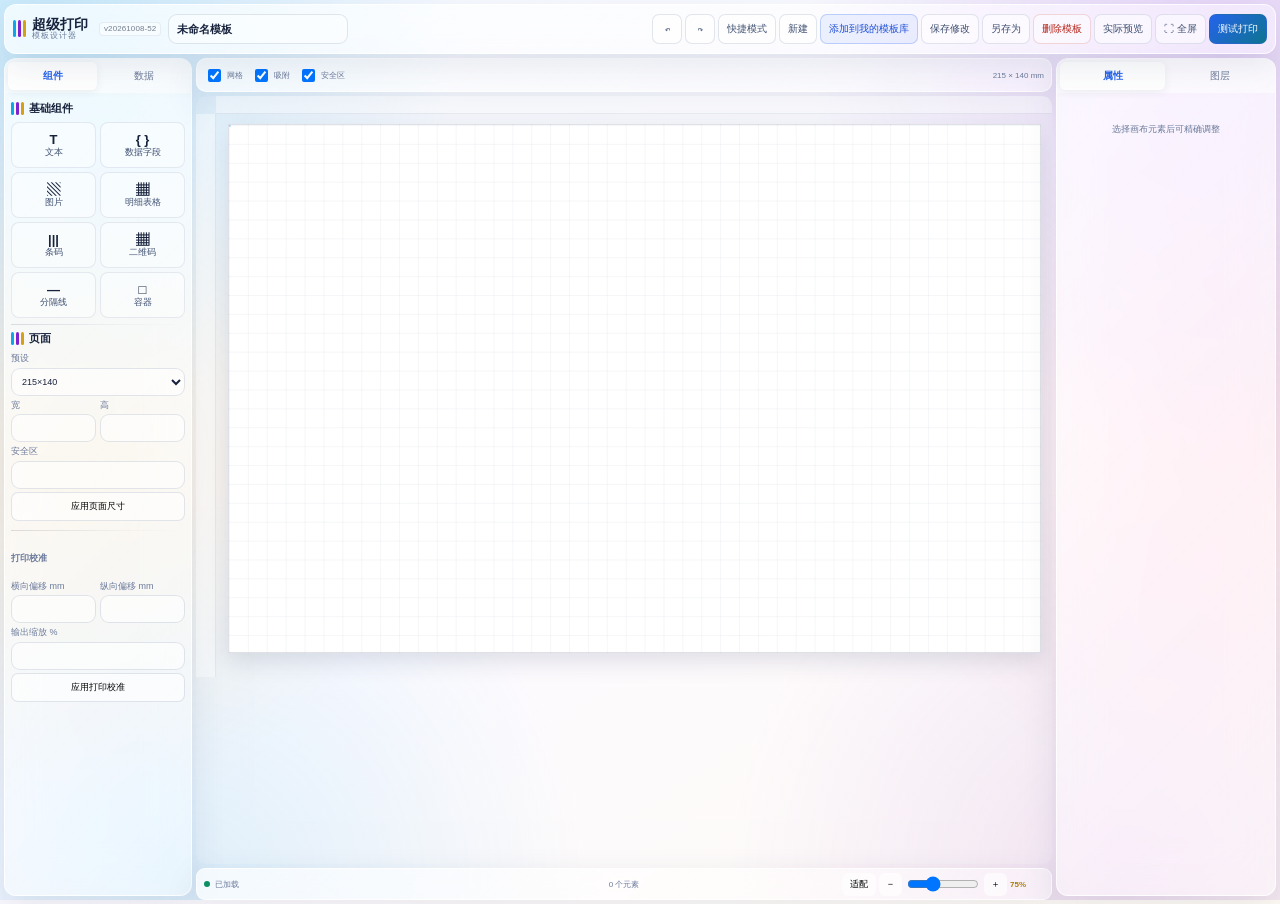
<file: designer.html>
<!doctype html>
<html lang="zh-CN">
<head>
  <meta charset="utf-8">
  <meta name="viewport" content="width=device-width,initial-scale=1">
  <title>超级打印 · 模板设计器</title>
  <link rel="stylesheet" href="./css/theme.css?v=20261008-52">
  <link rel="stylesheet" href="./css/designer.css?v=20261008-52">
  <link rel="stylesheet" href="./css/print.css?v=20261008-52" media="print">
</head>
<body class="aurora-app designer-body">
  <div class="aurora-layer" aria-hidden="true"></div>
  <header class="designer-top glass">
    <div class="designer-brand" title="build 20261008-52"><span class="brand-mark"><i></i><i></i><i></i></span><div><b>超级打印</b><small>模板设计器 <span id="buildVersionBadge" class="build-version-badge build-version-inline">v20261008-52</span></small></div></div>
    <input id="templateName" class="template-name" value="未命名模板">
    <div class="top-tools">
      <button id="leftToggle" class="panel-toggle" title="收起/展开组件栏">☰</button><button id="rightToggle" class="panel-toggle" title="收起/展开属性栏">◫</button>
      <button id="undoBtn" title="撤销">↶</button><button id="redoBtn" title="重做">↷</button>
      <button id="quickBtn">快捷模式</button><button id="newBtn">新建</button><button id="addToMineBtn" class="template-action primary-soft">添加到我的模板库</button><button id="saveTemplateBtn" class="template-action">保存修改</button><button id="saveAsTemplateBtn" class="template-action">另存为</button><button id="deleteTemplateBtn" class="template-action danger">删除模板</button><button id="previewBtn">实际预览</button>
      <button id="fullBtn">⛶ 全屏</button><button id="printBtn" class="primary">测试打印</button>
    </div>
  </header>

  <main id="designerGrid" class="designer-grid">
    <aside class="designer-left glass">
      <div class="tabs"><button class="tab active" data-tab="components">组件</button><button class="tab" data-tab="fields">数据</button></div>
      <section id="componentsTab" class="tab-body">
        <h3><span class="mini-bars"><i></i><i></i><i></i></span>基础组件</h3>
        <div class="component-palette">
          <button draggable="true" data-type="text"><b>T</b><span>文本</span></button>
          <button draggable="true" data-type="field"><b>{ }</b><span>数据字段</span></button>
          <button draggable="true" data-type="image"><b>▧</b><span>图片</span></button>
          <button draggable="true" data-type="table"><b>▦</b><span>明细表格</span></button>
          <button draggable="true" data-type="barcode"><b>|||</b><span>条码</span></button>
          <button draggable="true" data-type="qrcode"><b>▦</b><span>二维码</span></button>
          <button draggable="true" data-type="line"><b>—</b><span>分隔线</span></button>
          <button draggable="true" data-type="container"><b>□</b><span>容器</span></button>
        </div>
        <div class="section-sep"></div>
        <h3><span class="mini-bars"><i></i><i></i><i></i></span>页面</h3>
        <div class="page-form">
          <label>预设<select id="pagePreset"><option value="215x140">215×140</option><option value="210x297">A4</option><option value="148x210">A5</option><option value="100x150">100×150</option><option value="70x50">70×50</option><option value="custom">自定义</option></select></label>
          <div class="two"><label>宽<input id="pageW" type="number" step=".1"></label><label>高<input id="pageH" type="number" step=".1"></label></div>
          <label>安全区<input id="safeArea" type="number" step=".5" min="0"></label>
          <button id="applyPage" class="wide-btn">应用页面尺寸</button>
          <div class="section-sep"></div>
          <h4 class="sub-title">打印校准</h4>
          <div class="two"><label>横向偏移 mm<input id="printOffsetX" type="number" step=".1"></label><label>纵向偏移 mm<input id="printOffsetY" type="number" step=".1"></label></div>
          <label>输出缩放 %<input id="printScale" type="number" min="90" max="110" step=".1"></label>
          <button id="applyPrintCalibration" class="wide-btn">应用打印校准</button>
        </div>
      </section>
      <section id="fieldsTab" class="tab-body hidden">
        <h3><span class="mini-bars"><i></i><i></i><i></i></span>飞书字段</h3>
        <div class="data-sync-box"><span id="dataSyncState">等待飞书数据</span><div><button id="syncDataBtn" class="wide-btn">重新同步</button><button id="autoBindBtn" class="wide-btn">自动绑定</button></div></div><input id="fieldSearch" class="field-search" placeholder="搜索字段"><div id="fieldList" class="field-list"></div>
      </section>
    </aside>

    <section class="designer-center">
      <div class="canvas-toolbar glass">
        <div class="canvas-tools-left"><label><input id="gridToggle" type="checkbox" checked> 网格</label><label><input id="snapToggle" type="checkbox" checked> 吸附</label><label><input id="safeToggle" type="checkbox" checked> 安全区</label>
          <div id="multiTools" class="multi-tools hidden">
            <button data-multi="left" title="左对齐">左</button><button data-multi="hcenter" title="水平居中">中</button><button data-multi="right" title="右对齐">右</button>
            <button data-multi="top" title="顶部对齐">上</button><button data-multi="vcenter" title="垂直居中">中</button><button data-multi="bottom" title="底部对齐">下</button>
            <button data-multi="distributeH" title="水平等间距">横距</button><button data-multi="distributeV" title="垂直等间距">纵距</button>
          </div>
        </div>
        <div id="pageInfo">215 × 140 mm</div>
      </div>
      <div id="canvasScroller" class="canvas-scroller">
        <div id="zoomLayer" class="zoom-layer">
          <div id="topRuler" class="top-ruler"></div>
          <div class="canvas-row"><div id="leftRuler" class="left-ruler"></div><div class="page-pad">
            <div id="printPage" class="print-page grid-on">
              <div id="safeGuide" class="safe-guide"></div>
              <div id="guideX" class="guide guide-x hidden"></div>
              <div id="guideY" class="guide guide-y hidden"></div>
            </div>
          </div></div>
        </div>
      </div>
      <footer class="designer-status glass">
        <span id="saveState"><i></i>已加载</span><span id="selectionState">0 个元素</span>
        <div class="zoom-box"><button id="fitBtn" title="适配窗口">适配</button><button id="zoomOut">−</button><input id="zoomRange" type="range" min="25" max="180" step="5" value="75"><button id="zoomIn">＋</button><b id="zoomText">75%</b></div>
      </footer>
    </section>

    <aside class="designer-right glass">
      <div class="right-tabs"><button class="rtab active" data-rtab="props">属性</button><button class="rtab" data-rtab="layers">图层</button></div>
      <section id="propsTab" class="right-body">
        <div id="noSelection" class="no-selection">选择画布元素后可精确调整</div>
        <div id="multiSelectionProps" class="multi-selection-props hidden">
          <div class="section-title"><span class="mini-bars"><i></i><i></i><i></i></span>批量调整 <span id="multiSelectionCount" class="type-badge"></span></div>
          <div class="multi-selection-note" id="multiSelectionNote">仅对支持该属性的元素生效</div>
          <div class="prop-mini-title">文字</div>
          <div class="two">
            <label>字号<input id="multiFontSize" type="number" min="6" step="1" placeholder="混合"></label>
            <label>字重<select id="multiFontWeight"><option value="">混合</option><option value="400">常规</option><option value="500">中等</option><option value="600">半粗</option><option value="700">粗体</option><option value="800">特粗</option></select></label>
          </div>
          <label class="stack">文字对齐<div class="segmented" id="multiAlignGroup"><button type="button" data-multi-align="left">左</button><button type="button" data-multi-align="center">中</button><button type="button" data-multi-align="right">右</button></div></label>
          <div class="multi-batch-actions"><button id="multiBoldBtn" type="button">B 加粗</button><button id="multiSameWidthBtn" type="button">统一宽度</button><button id="multiSameHeightBtn" type="button">统一高度</button></div>
          <div class="section-sep"></div>
          <div class="prop-mini-title">元素</div>
          <div class="action-grid"><button id="multiDuplicateBtn" type="button">复制</button><button id="multiLockBtn" type="button">锁定</button><button id="multiHideBtn" type="button">隐藏</button><button id="multiDeleteBtn" type="button" class="danger">删除</button></div>
        </div>
        <div id="props" class="hidden">
          <div class="section-title"><span class="mini-bars"><i></i><i></i><i></i></span>位置与尺寸</div>
          <div class="four-grid"><label>X<input id="propX" type="number" step=".1"></label><label>Y<input id="propY" type="number" step=".1"></label><label>W<input id="propW" type="number" step=".1"></label><label>H<input id="propH" type="number" step=".1"></label></div>
          <div class="section-sep"></div>
          <div class="section-title"><span class="mini-bars"><i></i><i></i><i></i></span>内容 <span id="elementTypeBadge" class="type-badge"></span></div>
          <div id="textProps" class="prop-group compact-props">
            <label id="plainTextGroup" class="stack">文本<textarea id="propText" rows="2"></textarea></label>
            <div id="dataFieldGroups" class="field-prop-groups hidden">
              <label class="stack">显示内容<textarea id="fieldTemplate" rows="2" placeholder="例如：电话：{{电话}}"></textarea></label>
            </div>
            <label id="propFieldGroup" class="stack">绑定字段<select id="propField"><option value="">未绑定</option></select></label>

            <div class="prop-mini-title">文字</div>
            <div class="two"><label>字号<input id="propFontSize" type="number" min="6"></label><label>字重<select id="propWeight"><option value="400">常规</option><option value="500">中等</option><option value="600">半粗</option><option value="700">粗体</option><option value="800">特粗</option></select></label></div>
            <label class="stack">对齐<div class="segmented"><button data-align="left">左</button><button data-align="center">中</button><button data-align="right">右</button></div></label>

            <div class="prop-mini-title">显示</div>
            <div class="two"><label>自动换行<select id="textWrap"><option value="true">开启</option><option value="false">关闭</option></select></label><label>溢出<select id="textOverflow"><option value="clip">裁切</option><option value="ellipsis">省略</option><option value="grow">自动增高</option></select></label></div>

            <div class="core-hidden" aria-hidden="true">
              <input id="textMaxLines" type="number" min="0" step="1" value="0">
              <select id="textEmptyBehavior"><option value="hide">隐藏组件</option><option value="blank">留空</option><option value="placeholder">显示占位</option></select>
            </div>
          </div>
          <div id="imageProps" class="prop-group hidden">
            <label class="stack">图片字段<select id="imageField"><option value="">未绑定</option></select></label>
            <div class="two"><label>适应<select id="imageFit"><option value="contain">完整显示</option><option value="cover">铺满裁切</option><option value="fill">拉伸填充</option><option value="original">原尺寸</option></select></label><label>圆角<input id="imageRadius" type="number" min="0" step="1"></label></div>
            <label class="stack">尺寸比例<select id="imageAspectLock"><option value="true">锁定原图比例</option><option value="false">自由拉伸</option></select></label>
            <div class="two"><label>水平<select id="imageAlignX"><option value="left">左</option><option value="center">中</option><option value="right">右</option></select></label><label>垂直<select id="imageAlignY"><option value="top">上</option><option value="center">中</option><option value="bottom">下</option></select></label></div>
            <div class="two"><label>内边距<input id="imagePadding" type="number" min="0" step=".5"></label><label>空值<select id="imageEmptyBehavior"><option value="hide">打印隐藏</option><option value="blank">留空</option><option value="placeholder">显示占位</option></select></label></div>
          </div>
          <div id="tableProps" class="prop-group hidden">
            <label class="stack">数据源<select id="tableDataField"><option value="">当前记录（单行）</option></select></label>
            <div class="stack"><span>列配置</span><div class="table-help">点击某一列编辑表头、字段和表头对齐；空数据列会标记“当前为空 · 已隐藏”。</div><div id="tableColumnList" class="table-column-list"></div></div>
            <div id="tableFitState" class="table-fit-state">自动适配页面</div>
            <div class="table-column-actions"><button id="smartFitTable" type="button" class="primary-soft">自动适配页面</button><button id="addTableColumn" type="button">+ 添加列</button></div>
            <div class="two"><label>表头<select id="tableHeader"><option value="true">显示</option><option value="false">隐藏</option></select></label><label>行高<select id="tableRowMode"><option value="auto">自动</option><option value="fixed">固定</option></select></label></div>
            <div class="two"><label>字号<input id="tableFontSize" type="number" min="6"></label><label>边框<input id="tableBorderWidth" type="number" min="0" max="4" step=".5"></label></div>
            <label id="tableFixedRowHeightGroup" class="stack hidden">固定行高(mm)<input id="tableRowHeight" type="number" min="4" step=".5"></label>
            <div class="core-hidden" aria-hidden="true">
              <select id="tableZebra"><option value="false">关闭</option><option value="true">开启</option></select>
              <select id="tableImageFit"><option value="contain">完整显示</option><option value="cover">铺满裁切</option><option value="fill">拉伸填充</option><option value="original">原尺寸</option></select>
              <select id="tableWrap"><option value="true">开启</option><option value="false">关闭</option></select>
              <select id="tableHideEmptyColumns"><option value="true">自动隐藏</option><option value="false">保留</option></select>
              <select id="tableEmptyBehavior"><option value="hide">打印隐藏空表</option><option value="blank">保留空表</option></select>
              <input id="tableMaxRows" type="number" min="1" step="1">
              <button id="normalizeTableWidths" type="button">均分列宽</button>
            </div>
            <div class="table-editor-hint">
              <div class="table-editor-hint-head"><b>表格编辑</b><button id="toggleCellInspector" type="button" class="mini-action hidden">高级单元格</button></div>
              <span id="tableSelectionHint">列宽/行高直接拖画布分隔线 · 单击单元格后可进入高级编辑</span>
            </div>
            <div id="tableCellInspector" class="table-cell-inspector hidden">
              <div class="section-title"><span class="mini-bars"><i></i><i></i><i></i></span>选中单元格</div>
              <label class="stack">内容类型<select id="tableCellType"><option value="inherit">跟随列</option><option value="field">绑定字段</option><option value="text">固定文本</option><option value="image">图片字段</option></select></label>
              <label id="tableCellFieldGroup" class="stack">字段<select id="tableCellField"><option value="">未绑定</option></select></label>
              <label id="tableCellTextGroup" class="stack">固定文本<input id="tableCellText" type="text" placeholder="输入固定内容"></label>
              <div id="tableCellValueState" class="table-cell-value-state hidden"></div>
              <div class="two"><label>水平<select id="tableCellAlign"><option value="">跟随列</option><option value="left">左</option><option value="center">中</option><option value="right">右</option></select></label><label>垂直<select id="tableCellVAlign"><option value="top">上</option><option value="middle">中</option><option value="bottom">下</option></select></label></div>
              <div class="two"><label>内边距<input id="tableCellPadding" type="number" min="0" step=".5" value="2"></label><label>换行<select id="tableCellWrap"><option value="true">开启</option><option value="false">关闭</option></select></label></div>
              <label id="tableCellImageFitGroup" class="stack">图片适配<select id="tableCellImageFit"><option value="cover">铺满裁切</option><option value="contain">完整显示</option><option value="fill">拉伸填充</option><option value="original">原尺寸</option></select></label>
            </div>
          </div>
          <div id="codeProps" class="prop-group hidden">
            <label class="stack">数据字段<select id="codeField"><option value="">未绑定</option></select></label>
            <div id="barcodeOnly" class="prop-group"><div class="two"><label>格式<select id="barcodeFormat"><option value="CODE128">CODE128</option><option value="CODE39">CODE39</option><option value="EAN13">EAN13</option></select></label><label>文字<select id="barcodeText"><option value="true">显示</option><option value="false">隐藏</option></select></label></div><label class="stack">条码文字大小<input id="barcodeFontSize" type="number" min="6" max="24" step="1"></label></div>
            <div id="qrOnly" class="two hidden"><label>纠错<select id="qrLevel"><option value="L">L</option><option value="M">M</option><option value="Q">Q</option><option value="H">H</option></select></label><label>边距<input id="qrMargin" type="number" min="0" max="8"></label></div>
          </div>
          <div id="shapeProps" class="prop-group hidden">
            <div class="two"><label>线宽<input id="shapeBorderWidth" type="number" min="0" max="6" step=".5"></label><label>圆角<input id="shapeRadius" type="number" min="0" step="1"></label></div>
            <label class="stack">线型<select id="shapeBorderStyle"><option value="solid">实线</option><option value="dashed">虚线</option><option value="dotted">点线</option></select></label>
          </div>
          <div class="section-sep"></div>
          <div class="section-title"><span class="mini-bars"><i></i><i></i><i></i></span>元素</div>
          <div class="action-grid"><button id="duplicateBtn">复制</button><button id="lockBtn">锁定</button><button id="hideBtn">隐藏</button><button id="frontBtn">置顶</button><button id="backBtn">置底</button><button id="deleteBtn" class="danger">删除</button></div>
        </div>
      </section>
      <section id="layersTab" class="right-body hidden">
        <div class="layers-toolbar">
          <input id="layerSearch" placeholder="搜索图层">
        </div>
        <div class="layers-hint">拖动排序 · 双击重命名 · 悬浮定位</div>
        <div id="layerList" class="layer-list"></div>
      </section>
    </aside>
  </main>

  <div id="toast" class="toast" role="status"></div>
  <div id="contextMenu" class="context-menu hidden"><button data-cmd="duplicate">复制</button><button data-cmd="front">置于顶层</button><button data-cmd="back">置于底层</button><button data-cmd="lock">锁定/解锁</button><hr><button data-cmd="delete" class="danger">删除</button></div>
  <script type="module" src="./js/designer.js?v=20261008-52"></script>
<!-- redeploy-trigger: 2026-10-04T16:00+08:00 -->
<!-- redeploy-trigger: 2026-10-05T12:00+08:00 -->
</body>
</html>
</file>
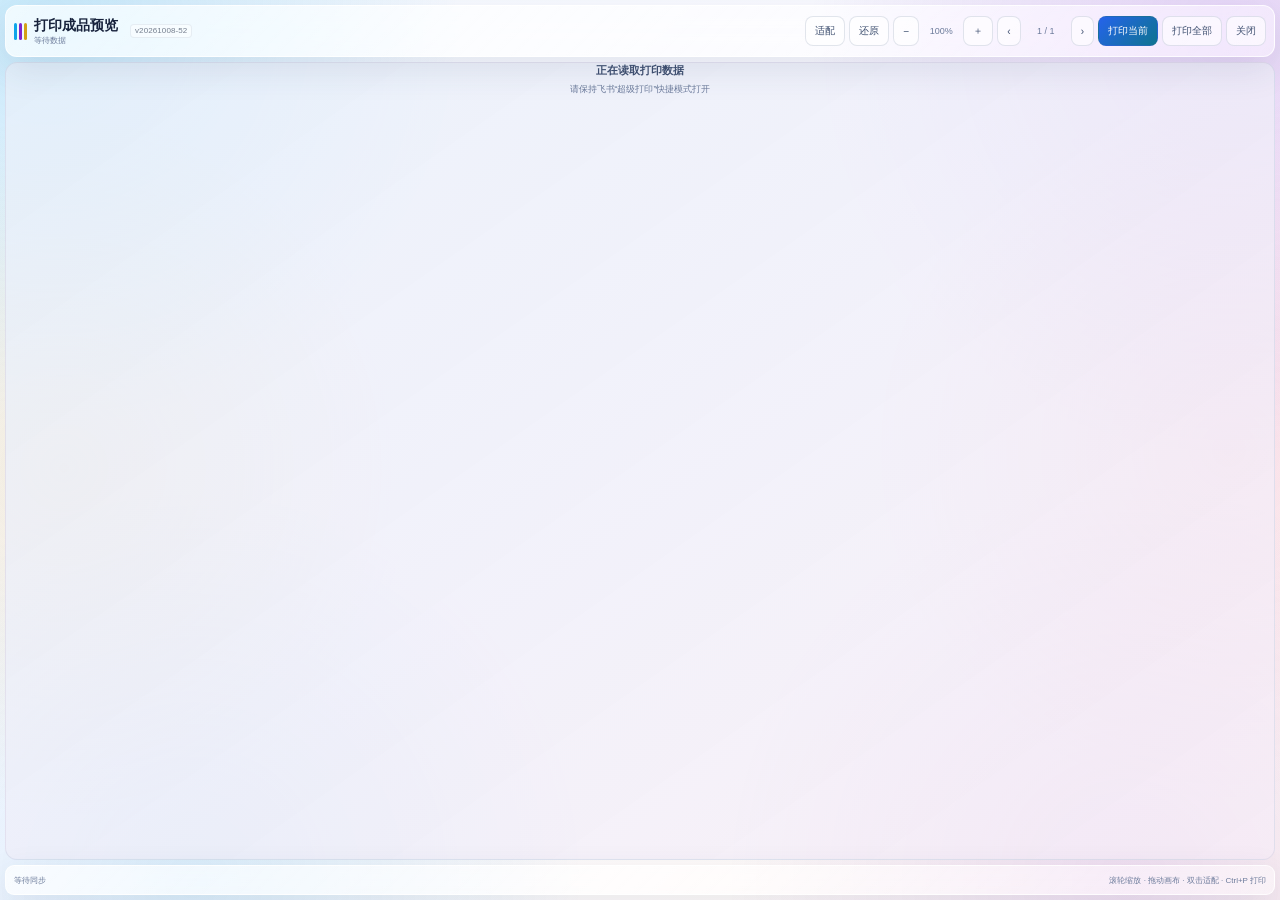
<file: preview.html>
<!doctype html>
<html lang="zh-CN">
<head>
  <meta charset="utf-8">
  <meta name="viewport" content="width=device-width,initial-scale=1">
  <title>超级打印 · 打印成品预览</title>
  <link rel="stylesheet" href="./css/theme.css?v=20261006-21">
  <link rel="stylesheet" href="./css/preview.css?v=20261006-21">
  <link rel="stylesheet" href="./css/print.css?v=20261006-21" media="print">
</head>
<body class="aurora-app preview-window">
  <div class="aurora-layer" aria-hidden="true"></div>
  <header class="preview-top glass-card">
    <div class="preview-title">
      <span class="brand-mark"><i></i><i></i><i></i></span>
      <div><b>打印成品预览 <span id="buildVersionBadge" class="build-version-badge build-version-inline">v20261006-21</span></b><small id="previewMeta">等待数据</small></div>
    </div>
    <div class="preview-actions">
      <button id="fitBtn">适配</button>
      <button id="resetBtn" title="100% 并居中">还原</button>
      <button id="zoomOutBtn" title="缩小">−</button><span id="zoomText">100%</span><button id="zoomInBtn" title="放大">＋</button>
      <button id="prevBtn">‹</button>
      <span id="counter">1 / 1</span>
      <button id="nextBtn">›</button>
      <button id="printCurrentBtn" class="primary">打印当前</button>
      <button id="printAllBtn">打印全部</button>
      <button id="closeBtn">关闭</button>
    </div>
  </header>

  <main class="preview-workspace">
    <div id="sheetStage" class="sheet-stage">
      <div id="sheetHost" class="sheet-host"></div>
      <div id="emptyState" class="empty-state">
        <b>正在读取打印数据</b>
        <span>请保持飞书“超级打印”快捷模式打开</span>
      </div>
    </div>
  </main>

  <footer class="preview-status glass-card">
    <span id="statusText">等待同步</span>
    <span>滚轮缩放 · 拖动画布 · 双击适配 · Ctrl+P 打印</span>
  </footer>

  <script type="module" src="./js/preview.js?v=20261006-21"></script>
</body>
</html>
</file>
<file: css/theme.css>
:root{--ink:#17223c;--ink2:#3e4f70;--muted:#6b7a9a;--cyan:#0ea5e9;--purple:#7e22ce;--gold:#d4a017;--focus:#a87c0a;--danger:#c93850;--success:#0c8f63;--blue:#2563eb;--teal:#0e7490;--glass:rgba(255,255,255,.58);--glass-strong:rgba(255,255,255,.78);--border:rgba(78,98,138,.16);--shadow:0 12px 36px rgba(42,60,98,.11);--radius:16px}
*{box-sizing:border-box}html,body{margin:0;min-height:100%;font-family:"Microsoft YaHei",Arial,sans-serif;color:var(--ink);font-variant-numeric:tabular-nums}button,input,select,textarea{font:inherit}.hidden{display:none!important}
.aurora-app{min-height:100vh;background:linear-gradient(145deg,#f5faff 0%,#fbf9ff 48%,#fffaf3 100%);position:relative;overflow-x:hidden}
.aurora-layer{position:fixed;inset:0;pointer-events:none;overflow:hidden;background:
radial-gradient(circle at 4% 2%,rgba(14,165,233,.20),transparent 27%),
radial-gradient(circle at 96% 4%,rgba(126,34,206,.17),transparent 28%),
radial-gradient(circle at 5% 52%,rgba(212,160,23,.14),transparent 27%),
radial-gradient(circle at 96% 50%,rgba(219,39,119,.12),transparent 27%),
radial-gradient(circle at 15% 98%,rgba(14,165,233,.14),transparent 28%),
radial-gradient(circle at 88% 98%,rgba(126,34,206,.13),transparent 28%)}
.glass-card,.glass{background:linear-gradient(135deg,rgba(255,255,255,.72),rgba(255,255,255,.44));border:1px solid rgba(255,255,255,.78);backdrop-filter:blur(22px) saturate(135%);-webkit-backdrop-filter:blur(22px) saturate(135%);box-shadow:var(--shadow)}
.brand-mark,.mini-bars{display:flex;gap:2px;align-items:center}.brand-mark i,.mini-bars i{display:block;width:3px;border-radius:2px}.brand-mark i{height:17px}.mini-bars i{height:13px}.brand-mark i:nth-child(1),.mini-bars i:nth-child(1){background:var(--cyan)}.brand-mark i:nth-child(2),.mini-bars i:nth-child(2){background:var(--purple)}.brand-mark i:nth-child(3),.mini-bars i:nth-child(3){background:var(--gold)}
.status-pill{font-size:10px;padding:4px 9px;border-radius:20px;border:1px solid rgba(37,99,235,.22);background:rgba(37,99,235,.08);color:var(--blue);white-space:nowrap}.status-pill.success{color:var(--success);border-color:rgba(12,143,99,.2);background:rgba(12,143,99,.08)}.status-pill.warn{color:var(--focus);border-color:rgba(168,124,10,.2);background:rgba(168,124,10,.08)}.status-pill.error{color:var(--danger);border-color:rgba(201,56,80,.2);background:rgba(201,56,80,.08)}
.btn{border:1px solid var(--border);border-radius:10px;min-height:38px;padding:0 14px;font-weight:700;cursor:pointer;transition:.16s ease}.btn:disabled{opacity:.45;cursor:not-allowed}.btn-primary{color:#fff;background:linear-gradient(135deg,#2563eb,#0e7490);border-color:rgba(255,255,255,.38);box-shadow:0 6px 16px rgba(37,99,235,.18),inset 0 1px rgba(255,255,255,.22)}.btn-primary:hover:not(:disabled){transform:translateY(-1px);box-shadow:0 9px 22px rgba(37,99,235,.24)}.btn-secondary,.mini-btn{color:var(--ink);background:rgba(255,255,255,.56)}.btn-secondary:hover,.mini-btn:hover{background:rgba(255,255,255,.9);border-color:rgba(37,99,235,.24)}
.toast{position:fixed;z-index:1000;top:18px;right:18px;max-width:320px;padding:10px 14px;border-radius:12px;background:rgba(255,255,255,.85);border:1px solid rgba(255,255,255,.9);box-shadow:var(--shadow);backdrop-filter:blur(20px);color:var(--ink);font-size:12px;font-weight:700;opacity:0;transform:translateY(-8px);pointer-events:none;transition:.2s}.toast.show{opacity:1;transform:none}
input,select,textarea{color:var(--ink);background:rgba(255,255,255,.55);border:1px solid var(--border);border-radius:9px;outline:none}input:focus,select:focus,textarea:focus{border-color:rgba(37,99,235,.4);box-shadow:0 0 0 3px rgba(37,99,235,.07)}


.build-version-badge{
  font-size:9px;line-height:1;color:rgba(23,34,60,.52);
  font-weight:500;letter-spacing:.1px;white-space:nowrap;vertical-align:baseline
}
.build-version-inline{margin-left:5px}
.build-version-anchor{
  display:inline-flex!important;align-items:center!important;flex:0 0 auto!important;
  margin-left:5px!important;padding:2px 4px!important;border-radius:4px!important;
  background:rgba(255,255,255,.48)!important;border:1px solid rgba(78,98,138,.10)!important;
  color:rgba(23,34,60,.58)!important;font-size:8px!important;line-height:1!important;
  white-space:nowrap!important;opacity:1!important;visibility:visible!important
}
.build-version-fallback{
  position:fixed;right:5px;bottom:3px;z-index:2147483000;
  padding:2px 4px;border-radius:4px;background:rgba(255,255,255,.28);
  border:1px solid rgba(78,98,138,.06);backdrop-filter:blur(6px);
  pointer-events:none;user-select:none
}
@media print{.build-version-badge{display:none!important}}
</file>
<file: css/designer.css>
.designer-body{height:100vh;overflow:hidden}.designer-top{position:relative;z-index:20;height:62px;margin:7px;border-radius:16px;padding:8px 11px;display:flex;align-items:center;gap:12px}.designer-brand{display:flex;align-items:center;gap:8px;min-width:170px}.designer-brand>div{display:grid}.designer-brand b{font-size:16px}.designer-brand small{font-size:9px;color:var(--muted);letter-spacing:1px}.template-name{height:34px;width:220px;padding:0 10px;font-weight:700;background:rgba(255,255,255,.46)}.top-tools{margin-left:auto;display:flex;gap:5px}.top-tools button{height:34px;border:1px solid var(--border);border-radius:9px;background:rgba(255,255,255,.54);color:var(--ink2);padding:0 11px;cursor:pointer}.top-tools .primary{color:#fff;background:linear-gradient(135deg,#2563eb,#0e7490)}
.designer-grid{position:relative;z-index:10;height:calc(100vh - 76px);display:grid;grid-template-columns:210px minmax(0,1fr) 252px;gap:7px;padding:0 7px 7px}.designer-left,.designer-right{border-radius:16px;overflow:auto}.tabs,.right-tabs{display:grid;grid-template-columns:1fr 1fr;padding:6px;gap:4px;position:sticky;top:0;z-index:2;background:rgba(255,255,255,.46);backdrop-filter:blur(20px)}.tab,.rtab{height:32px;border:0;border-radius:8px;background:transparent;color:var(--muted);cursor:pointer}.tab.active,.rtab.active{background:rgba(255,255,255,.9);color:var(--blue);font-weight:700;box-shadow:0 2px 8px rgba(44,60,95,.08)}.tab-body,.right-body{padding:9px}.tab-body h3{display:flex;align-items:center;gap:7px;font-size:12px;margin:4px 0 9px}.component-palette{display:grid;grid-template-columns:1fr 1fr;gap:5px}.component-palette button{height:58px;border:1px solid rgba(84,104,145,.13);border-radius:10px;background:rgba(255,255,255,.42);display:flex;flex-direction:column;align-items:center;justify-content:center;gap:4px;color:var(--ink2);cursor:grab}.component-palette button:hover{background:rgba(37,99,235,.07);border-color:rgba(37,99,235,.24);color:var(--blue)}.component-palette b{font-size:15px;color:var(--ink)}.component-palette span{font-size:10px}.section-sep{height:1px;margin:10px 0;background:linear-gradient(90deg,rgba(23,34,60,.14),rgba(23,34,60,.04) 60%,transparent)}.page-form,.page-form label,.stack{display:grid;gap:5px;font-size:9px;color:var(--muted)}.page-form select,.page-form input,.field-search,.stack select,.stack textarea,.four-grid input,.two input,.two select{min-height:32px;padding:0 7px}.two,.four-grid{display:grid;gap:6px}.two{grid-template-columns:1fr 1fr}.four-grid{grid-template-columns:1fr 1fr}.two label,.four-grid label{display:grid;gap:4px;font-size:9px;color:var(--muted)}.wide-btn{height:33px;border:1px solid var(--border);border-radius:9px;background:rgba(255,255,255,.58);cursor:pointer}.field-list{display:grid;gap:5px;margin-top:8px}.field-item{padding:8px;border:1px solid rgba(84,104,145,.12);border-radius:9px;background:rgba(255,255,255,.4);cursor:grab}.field-item b{display:block;font-size:10px}.field-item small{color:var(--muted);font-size:8px}
.designer-center{min-width:0;display:grid;grid-template-rows:40px minmax(0,1fr) 38px}.canvas-toolbar{border-radius:14px;padding:0 10px;display:flex;align-items:center;justify-content:space-between;font-size:9px;color:var(--muted)}.canvas-toolbar>div:first-child{display:flex;gap:12px}.canvas-toolbar label{display:flex;align-items:center;gap:4px}.canvas-scroller{margin-top:6px;border-radius:14px;overflow:auto;background:rgba(255,255,255,.18)}.zoom-layer{transform-origin:top left;width:max-content;min-width:100%}.top-ruler{height:23px;margin-left:25px;position:relative;background:rgba(255,255,255,.38);border-bottom:1px solid rgba(82,101,138,.1);font-size:8px;color:var(--muted)}.canvas-row{display:flex}.left-ruler{width:25px;flex:0 0 25px;position:relative;background:rgba(255,255,255,.38);border-right:1px solid rgba(82,101,138,.1);font-size:8px;color:var(--muted)}.page-pad{padding:28px 36px 70px}.print-page{position:relative;width:812.6px;height:529.1px;background:#fff;border:1px solid rgba(55,70,98,.16);box-shadow:0 13px 36px rgba(37,52,86,.17);overflow:hidden;user-select:none}.print-page.grid-on{background-color:#fff;background-image:linear-gradient(rgba(74,93,124,.05) 1px,transparent 1px),linear-gradient(90deg,rgba(74,93,124,.05) 1px,transparent 1px);background-size:18.9px 18.9px}.safe-guide{position:absolute;pointer-events:none;border:1px dashed rgba(14,165,233,.28)}.guide{position:absolute;z-index:999;pointer-events:none}.guide-x{top:0;bottom:0;width:1px;background:var(--purple)}.guide-y{left:0;right:0;height:1px;background:var(--cyan)}
.design-element{position:absolute;min-width:12px;min-height:8px;box-sizing:border-box;cursor:move;color:var(--ink);overflow:hidden}.design-element.selected{outline:1px solid var(--blue);outline-offset:1px}.design-element.locked{cursor:not-allowed}.design-element.hidden-element{opacity:.28}.resize-handle{position:absolute;width:7px;height:7px;background:#fff;border:1px solid var(--blue);border-radius:2px;z-index:10}.resize-handle.nw{left:-4px;top:-4px;cursor:nwse-resize}.resize-handle.n{left:calc(50% - 3px);top:-4px;cursor:ns-resize}.resize-handle.ne{right:-4px;top:-4px;cursor:nesw-resize}.resize-handle.e{right:-4px;top:calc(50% - 3px);cursor:ew-resize}.resize-handle.se{right:-4px;bottom:-4px;cursor:nwse-resize}.resize-handle.s{left:calc(50% - 3px);bottom:-4px;cursor:ns-resize}.resize-handle.sw{left:-4px;bottom:-4px;cursor:nesw-resize}.resize-handle.w{left:-4px;top:calc(50% - 3px);cursor:ew-resize}.field-el{color:#111827;background:transparent;border-radius:0}.image-el{border:1px dashed rgba(80,100,140,.38);display:grid;place-items:center;color:var(--muted);background:rgba(120,140,180,.05)}.container-el{border:1px solid rgba(80,100,140,.25);background:rgba(120,140,180,.035)}.line-el{border-top:1px solid #17223c;min-height:1px!important}.barcode-el,.qrcode-el{display:flex;align-items:center;justify-content:center}.barcode-bars{width:90%;height:65%;background:repeating-linear-gradient(90deg,#111 0,#111 2px,transparent 2px,transparent 4px,#111 4px,#111 5px,transparent 5px,transparent 8px)}.qrcode-el{background:repeating-conic-gradient(#111 0 25%,#fff 0 50%) 0/10px 10px}.table-el table{width:100%;height:100%;border-collapse:collapse;font-size:9px;background:#fff}.table-el th,.table-el td{border:1px solid #6b7280;padding:2px;text-align:center;color:#111827}.table-el th{background:rgba(120,140,180,.06);color:#111827}
.designer-status{border-radius:13px;margin-top:6px;padding:0 10px;display:grid;grid-template-columns:1fr auto 1fr;align-items:center;font-size:9px;color:var(--muted)}#saveState{display:flex;align-items:center;gap:5px}#saveState i{width:6px;height:6px;border-radius:50%;background:var(--success)}.zoom-box{justify-self:end;display:flex;align-items:center;gap:5px}.zoom-box button{width:25px;height:25px;border:0;border-radius:7px;background:rgba(255,255,255,.6)}.zoom-box input{width:90px}.zoom-box b{color:var(--focus);min-width:34px}
.section-title{display:flex;align-items:center;gap:7px;font-size:12px;font-weight:800;margin-bottom:8px}.no-selection{padding:50px 10px;text-align:center;color:var(--muted);font-size:10px}.action-grid{display:grid;grid-template-columns:1fr 1fr 1fr;gap:5px}.action-grid button{height:31px;border:1px solid var(--border);border-radius:8px;background:rgba(255,255,255,.48);font-size:9px;color:var(--ink2)}.action-grid .danger,.context-menu .danger{color:var(--danger)}.segmented{display:grid;grid-template-columns:1fr 1fr 1fr;padding:2px;border-radius:8px;background:rgba(120,140,180,.08)}.segmented button{height:27px;border:0;border-radius:6px;background:transparent}.segmented button.active{background:#fff;color:var(--blue);box-shadow:0 2px 7px rgba(50,70,110,.08)}.layer-list{display:grid;gap:4px}.layer-row{display:flex;align-items:center;gap:6px;padding:7px;border-radius:8px;background:rgba(255,255,255,.42);font-size:9px}.layer-row.active{outline:1px solid rgba(37,99,235,.3);background:rgba(37,99,235,.06)}.layer-row span{flex:1;white-space:nowrap;overflow:hidden;text-overflow:ellipsis}.context-menu{position:fixed;z-index:2000;min-width:140px;padding:5px;border-radius:10px;background:rgba(255,255,255,.9);border:1px solid rgba(255,255,255,.95);box-shadow:var(--shadow);backdrop-filter:blur(18px)}.context-menu button{width:100%;height:30px;border:0;background:transparent;text-align:left;border-radius:6px;color:var(--ink2)}.context-menu button:hover{background:rgba(37,99,235,.06)}.context-menu hr{border:0;border-top:1px solid var(--border);margin:4px 0}.preview-mode .designer-left,.preview-mode .designer-right,.preview-mode .canvas-toolbar,.preview-mode .designer-status{opacity:.16;pointer-events:none}.preview-mode .design-element{outline:0!important}.preview-mode .resize-handle,.preview-mode .safe-guide{display:none!important}@media(max-width:1000px){.designer-grid{grid-template-columns:180px minmax(0,1fr) 210px}.template-name{display:none}.designer-brand{min-width:130px}.top-tools button{padding:0 7px;font-size:10px}}

.data-sync-box{display:grid;gap:6px;margin-bottom:8px;padding:8px;border:1px solid rgba(37,99,235,.10);border-radius:10px;background:rgba(37,99,235,.04);font-size:9px;color:var(--muted)}
.data-sync-box>div{display:grid;grid-template-columns:1fr 1fr;gap:5px}
.data-sync-box .wide-btn{height:30px}

/* responsive workspace */
.designer-grid.left-collapsed{grid-template-columns:56px minmax(0,1fr) 252px}
.designer-grid.right-collapsed{grid-template-columns:210px minmax(0,1fr) 56px}
.designer-grid.left-collapsed.right-collapsed{grid-template-columns:56px minmax(0,1fr) 56px}
.designer-grid.left-collapsed .designer-left .tab-body,
.designer-grid.right-collapsed .designer-right .right-body{display:none!important}
.designer-grid.left-collapsed .designer-left .tabs,
.designer-grid.right-collapsed .designer-right .right-tabs{grid-template-columns:1fr}
.designer-grid.left-collapsed .designer-left .tab:nth-child(2),
.designer-grid.right-collapsed .designer-right .rtab:nth-child(2){display:none}
.panel-toggle{display:none}
#fitBtn{min-width:42px;padding:0 8px}
@media(max-width:1180px){
  .designer-grid{grid-template-columns:176px minmax(0,1fr) 210px}
  .designer-brand{min-width:138px}
  .designer-brand small{display:none}
  .template-name{width:160px}
  .top-tools button{padding:0 8px;font-size:10px}
}
@media(max-width:900px){
  .panel-toggle{display:inline-flex;align-items:center;justify-content:center}
  .designer-top{gap:7px}
  .designer-brand{min-width:auto}
  .designer-brand>div small{display:none}
  .template-name{display:none}
  .top-tools{gap:4px}
  .top-tools button{padding:0 7px;min-width:32px}
  #newBtn,#saveBtn,#previewBtn,#quickBtn{font-size:0}
  #newBtn::after{content:"＋";font-size:15px}
  #saveBtn::after{content:"✓";font-size:14px}
  #previewBtn::after{content:"◉";font-size:13px}
  #quickBtn::after{content:"↩";font-size:14px}
  .designer-grid{grid-template-columns:56px minmax(0,1fr) 56px}
  .designer-left .tab-body,.designer-right .right-body{display:none!important}
  .designer-left .tabs,.designer-right .right-tabs{grid-template-columns:1fr}
  .designer-left .tab:nth-child(2),.designer-right .rtab:nth-child(2){display:none}
  .designer-grid.left-open{grid-template-columns:176px minmax(0,1fr) 56px}
  .designer-grid.left-open .designer-left .tab-body{display:block!important}
  .designer-grid.left-open .designer-left .tabs{grid-template-columns:1fr 1fr}
  .designer-grid.left-open .designer-left .tab:nth-child(2){display:block}
  .designer-grid.right-open{grid-template-columns:56px minmax(0,1fr) 210px}
  .designer-grid.right-open .designer-right .right-body{display:block!important}
  .designer-grid.right-open .designer-right .right-tabs{grid-template-columns:1fr 1fr}
  .designer-grid.right-open .designer-right .rtab:nth-child(2){display:block}
  .designer-grid.left-open.right-open{grid-template-columns:176px minmax(0,1fr) 210px}
  .canvas-toolbar{padding:0 7px}
  .canvas-toolbar>div:first-child{gap:6px}
  .page-pad{padding:18px 20px 50px}
  .designer-status{grid-template-columns:1fr auto}
  .designer-status>span:nth-child(2){display:none}
}
@media(max-width:620px){
  .designer-top{height:54px;margin:4px;padding:6px 7px;border-radius:12px}
  .designer-brand b{font-size:14px}
  .top-tools button{height:30px}
  #undoBtn,#redoBtn{display:none}
  .designer-grid{height:calc(100vh - 62px);padding:0 4px 4px;gap:4px}
  .designer-grid,.designer-grid.left-open,.designer-grid.right-open,.designer-grid.left-open.right-open{grid-template-columns:48px minmax(0,1fr) 48px}
  .designer-left,.designer-right{border-radius:12px}
  .canvas-toolbar{height:34px}
  .canvas-toolbar label{font-size:8px}
  .designer-center{grid-template-rows:34px minmax(0,1fr) 34px}
  .zoom-box input{display:none}
  #fitBtn{min-width:36px}
}

/* =========================================================
   Compact density pass — maximize canvas, minimize dead space
   ========================================================= */
.designer-top{
  height:50px!important;
  margin:4px!important;
  padding:5px 8px!important;
  border-radius:12px!important;
  gap:7px!important;
}
.designer-brand{min-width:142px!important;gap:6px!important}
.designer-brand b{font-size:14px!important;line-height:1.05}
.designer-brand small{font-size:8px!important;line-height:1.05}
.template-name{height:30px!important;width:180px!important;padding:0 8px!important;font-size:11px!important}
.top-tools{gap:3px!important}
.top-tools button{height:30px!important;padding:0 8px!important;border-radius:7px!important;font-size:10px!important;min-width:30px!important}

.designer-grid{
  height:calc(100vh - 58px)!important;
  grid-template-columns:188px minmax(0,1fr) 220px!important;
  gap:4px!important;
  padding:0 4px 4px!important;
}
.designer-left,.designer-right{
  border-radius:12px!important;
  overflow-x:hidden!important;
}
.tabs,.right-tabs{
  padding:3px!important;
  gap:2px!important;
}
.tab,.rtab{height:28px!important;border-radius:6px!important;font-size:10px!important}
.tab-body,.right-body{padding:6px!important}
.tab-body h3{gap:5px!important;font-size:11px!important;margin:2px 0 6px!important}
.component-palette{gap:4px!important}
.component-palette button{
  height:46px!important;
  border-radius:8px!important;
  gap:2px!important;
  padding:2px!important;
}
.component-palette b{font-size:13px!important;line-height:1}
.component-palette span{font-size:9px!important;line-height:1.1}
.section-sep{margin:6px 0!important}
.page-form,.page-form label,.stack{gap:3px!important}
.page-form select,.page-form input,.field-search,.stack select,.stack textarea,.four-grid input,.two input,.two select{
  min-height:28px!important;
  padding:0 6px!important;
  font-size:9px!important;
}
.stack textarea{padding:5px 6px!important}
.two,.four-grid{gap:4px!important}
.two label,.four-grid label{gap:2px!important}
.wide-btn{height:29px!important;border-radius:7px!important;font-size:9px!important}
.field-list{gap:3px!important;margin-top:5px!important}
.field-item{padding:6px!important;border-radius:7px!important}
.data-sync-box{gap:4px!important;margin-bottom:5px!important;padding:6px!important;border-radius:8px!important}
.data-sync-box>div{gap:3px!important}
.data-sync-box .wide-btn{height:27px!important}

.designer-center{
  grid-template-rows:34px minmax(0,1fr) 32px!important;
}
.canvas-toolbar{
  height:34px!important;
  border-radius:10px!important;
  padding:0 7px!important;
  font-size:8px!important;
}
.canvas-toolbar>div:first-child{gap:8px!important}
.canvas-toolbar label{gap:3px!important}
.canvas-scroller{margin-top:4px!important;border-radius:10px!important}
.top-ruler{height:18px!important;margin-left:20px!important;font-size:7px!important}
.left-ruler{width:20px!important;flex:0 0 20px!important;font-size:7px!important}
.page-pad{padding:10px 12px 24px!important}
.print-page{box-shadow:0 8px 22px rgba(37,52,86,.14)!important}

.designer-status{
  height:32px!important;
  border-radius:9px!important;
  margin-top:4px!important;
  padding:0 7px!important;
  font-size:8px!important;
}
.zoom-box{gap:3px!important}
.zoom-box button{width:23px!important;height:23px!important;border-radius:6px!important;font-size:9px!important}
.zoom-box input{width:72px!important}
#fitBtn{min-width:34px!important;padding:0 5px!important}

.section-title{gap:5px!important;font-size:11px!important;margin-bottom:5px!important}
.no-selection{padding:24px 6px!important;font-size:9px!important}
.action-grid{gap:3px!important}
.action-grid button{height:28px!important;border-radius:7px!important;font-size:8px!important}
.segmented{padding:1px!important;border-radius:7px!important}
.segmented button{height:25px!important;border-radius:5px!important;font-size:9px!important}
.layer-list{gap:3px!important}
.layer-row{gap:4px!important;padding:5px 6px!important;border-radius:7px!important;font-size:8px!important}

/* keep compact controls from forcing horizontal scroll */
.designer-left *, .designer-right *{min-width:0}
.page-form input,.page-form select,.stack input,.stack select,.stack textarea,.four-grid input,.two input,.two select{width:100%}
.context-menu{min-width:126px!important;padding:4px!important}
.context-menu button{height:27px!important;font-size:9px!important}

/* denser layouts at medium widths */
@media(max-width:1180px){
  .designer-grid{grid-template-columns:168px minmax(0,1fr) 198px!important}
  .designer-brand{min-width:120px!important}
  .template-name{width:145px!important}
  .top-tools button{padding:0 6px!important}
}
@media(max-width:900px){
  .designer-grid{grid-template-columns:46px minmax(0,1fr) 46px!important}
  .designer-grid.left-open{grid-template-columns:164px minmax(0,1fr) 46px!important}
  .designer-grid.right-open{grid-template-columns:46px minmax(0,1fr) 194px!important}
  .designer-grid.left-open.right-open{grid-template-columns:164px minmax(0,1fr) 194px!important}
  .page-pad{padding:8px 10px 20px!important}
}
@media(max-width:620px){
  .designer-top{height:46px!important;margin:3px!important;padding:4px 5px!important}
  .designer-grid{height:calc(100vh - 52px)!important;padding:0 3px 3px!important;gap:3px!important}
  .designer-center{grid-template-rows:31px minmax(0,1fr) 30px!important}
  .canvas-toolbar{height:31px!important}
  .designer-status{height:30px!important}
  .page-pad{padding:6px 8px 16px!important}
}

/* component-specific properties */
.type-badge{margin-left:auto;padding:2px 6px;border-radius:10px;background:rgba(37,99,235,.08);color:var(--blue);font-size:8px;font-weight:700}
.prop-group{display:grid;gap:5px}
.prop-group.hidden{display:none!important}
.prop-group + .prop-group{margin-top:0}
#tableColumns{resize:vertical;min-height:54px!important}
.image-el img{width:100%;height:100%;display:block}
.image-placeholder{width:100%;height:100%;display:grid;place-items:center;background:repeating-linear-gradient(45deg,rgba(120,140,180,.04),rgba(120,140,180,.04) 6px,rgba(120,140,180,.08) 6px,rgba(120,140,180,.08) 12px);color:var(--muted);font-size:9px}
.qr-placeholder{width:82%;height:82%;background:repeating-conic-gradient(#17223c 0 25%,#fff 0 50%) 0/8px 8px;border:1px solid rgba(23,34,60,.08)}
.barcode-label{position:absolute;left:0;right:0;bottom:1px;text-align:center;font-size:7px;color:var(--muted)}
.component-palette button[data-type="image"],
.component-palette button[data-type="table"],
.component-palette button[data-type="barcode"],
.component-palette button[data-type="qrcode"],
.component-palette button[data-type="line"],
.component-palette button[data-type="container"]{position:relative}
.component-palette button:active{transform:scale(.98)}

/* contextual alignment / denser expert controls */
.canvas-tools-left{display:flex;align-items:center;gap:7px;min-width:0}
.multi-tools{display:flex;align-items:center;gap:2px;margin-left:2px;padding-left:5px;border-left:1px solid rgba(23,34,60,.10)}
.multi-tools.hidden{display:none!important}
.multi-tools button{height:23px;min-width:24px;padding:0 5px;border:1px solid rgba(84,104,145,.12);border-radius:5px;background:rgba(255,255,255,.52);color:var(--ink2);font-size:8px;cursor:pointer}
.multi-tools button:hover{border-color:rgba(37,99,235,.25);color:var(--blue);background:rgba(37,99,235,.06)}
.table-help{font-size:8px;line-height:1.35;color:var(--muted);padding:4px 5px;border-radius:6px;background:rgba(120,140,180,.045)}
.table-el{overflow:hidden!important}
.table-el table{table-layout:fixed!important}
.table-el th,.table-el td{overflow:hidden;text-overflow:ellipsis;white-space:nowrap}
.table-el .table-empty{color:var(--muted);font-style:normal}
.element-state-badge{position:absolute;top:2px;right:2px;padding:1px 4px;border-radius:8px;background:rgba(255,255,255,.86);border:1px solid rgba(84,104,145,.12);font-size:7px;color:var(--muted);pointer-events:none}
@media(max-width:1100px){.multi-tools{display:none!important}}

.table-column-list{display:grid;gap:3px}
.table-column-row{display:grid;grid-template-columns:18px minmax(48px,.8fr) minmax(60px,1fr) 42px 22px;gap:3px;align-items:center;padding:3px;border:1px solid rgba(84,104,145,.10);border-radius:7px;background:rgba(255,255,255,.38)}
.table-column-row input,.table-column-row select{height:25px;width:100%;padding:0 4px;border-radius:5px;font-size:8px}
.table-column-row .col-move{display:grid;gap:1px}
.table-column-row .col-move button,.table-column-row .col-remove{height:12px;min-width:18px;padding:0;border:0;border-radius:4px;background:rgba(120,140,180,.08);font-size:7px;color:var(--muted);cursor:pointer}
.table-column-row .col-remove{height:24px;color:var(--danger)}
.table-column-actions{display:grid;grid-template-columns:1fr 1fr;gap:4px}
.table-column-actions button{height:27px;border:1px solid var(--border);border-radius:7px;background:rgba(255,255,255,.5);font-size:8px;color:var(--ink2);cursor:pointer}

.table-cell-image{width:100%;height:100%;max-height:100%;object-fit:contain;display:block;margin:auto}
.image-el{overflow:hidden!important}
.image-el img{pointer-events:none;background:#fff}

/* direct table column resize handles */
.table-col-resizer{
  position:absolute;
  top:0;
  bottom:0;
  width:7px;
  margin-left:-3px;
  cursor:col-resize;
  z-index:20;
  background:transparent;
}
.table-col-resizer::after{
  content:"";
  position:absolute;
  top:0;
  bottom:0;
  left:3px;
  width:1px;
  background:transparent;
}
.table-el.selected .table-col-resizer:hover::after,
.table-el.selected .table-col-resizer.active::after{
  background:#2563eb;
  box-shadow:0 0 0 1px rgba(37,99,235,.08);
}
.table-el.selected{overflow:visible!important}

.table-cell-image{
  width:100%!important;
  height:100%!important;
  max-width:100%!important;
  max-height:100%!important;
  display:block!important;
  margin:0!important;
}
.table-el td{position:relative}
.table-el td:has(.table-cell-image){padding:0!important}

/* interaction handles v3 */
.design-element.selected{
  outline:1px solid rgba(37,99,235,.72)!important;
  outline-offset:0!important;
}
.resize-handle{
  z-index:70!important;box-sizing:border-box!important;
  width:7px!important;height:7px!important;
  background:rgba(255,255,255,.96)!important;
  border:1px solid rgba(37,99,235,.72)!important;
  border-radius:50%!important;opacity:.28!important;
  transition:opacity .12s ease,transform .12s ease,box-shadow .12s ease!important;
}
.design-element.selected:hover .resize-handle,.resize-handle:hover{opacity:.92!important}
.resize-handle:hover{box-shadow:0 0 0 2px rgba(37,99,235,.08)!important}
.resize-handle.nw{left:-4px!important;top:-4px!important}
.resize-handle.ne{right:-4px!important;top:-4px!important}
.resize-handle.se{right:-4px!important;bottom:-4px!important}
.resize-handle.sw{left:-4px!important;bottom:-4px!important}
.resize-handle.n,.resize-handle.s{
  width:16px!important;height:6px!important;left:50%!important;
  transform:translateX(-50%)!important;border-radius:4px!important
}
.resize-handle.n{top:-3px!important}.resize-handle.s{bottom:-3px!important}
.resize-handle.e,.resize-handle.w{
  width:6px!important;height:16px!important;top:50%!important;
  transform:translateY(-50%)!important;border-radius:4px!important
}
.resize-handle.e{right:-3px!important}.resize-handle.w{left:-3px!important}
.image-el.selected{overflow:visible!important}
.image-el.selected>img{pointer-events:none!important}

/* interactive layer manager */
.layers-toolbar{
  position:sticky;top:42px;z-index:3;display:grid;
  grid-template-columns:minmax(0,1fr) 28px 28px;gap:4px;
  padding:4px 0 6px;background:rgba(255,255,255,.54);backdrop-filter:blur(18px)
}
.layers-toolbar input{
  height:28px;min-width:0;padding:0 8px;border:1px solid rgba(84,104,145,.12);
  border-radius:7px;background:rgba(255,255,255,.62);font-size:9px;color:var(--ink)
}
.layers-toolbar button{
  height:28px;border:1px solid rgba(84,104,145,.12);border-radius:7px;
  background:rgba(255,255,255,.55);font-size:8px;color:var(--ink2);cursor:pointer
}
.layers-hint{font-size:8px;color:var(--muted);padding:0 2px 6px}
.layer-list{display:grid;gap:3px}
.layer-row{
  position:relative;display:grid;grid-template-columns:18px 22px minmax(0,1fr) 24px 24px;
  align-items:center;gap:3px;height:32px;padding:2px 4px;
  border:1px solid rgba(84,104,145,.10);border-radius:8px;
  background:rgba(255,255,255,.36);transition:.12s ease;cursor:default
}
.layer-row:hover{background:rgba(37,99,235,.045);border-color:rgba(37,99,235,.18)}
.layer-row.active{background:rgba(37,99,235,.08);border-color:rgba(37,99,235,.28)}
.layer-row.dragging{opacity:.45}
.layer-row.drag-over{box-shadow:inset 0 2px 0 #2563eb}
.layer-drag{
  width:16px;height:24px;display:grid;place-items:center;color:var(--muted);
  cursor:grab;font-size:12px;user-select:none
}
.layer-type{
  width:20px;height:20px;border-radius:6px;display:grid;place-items:center;
  background:rgba(120,140,180,.08);font-size:9px;color:var(--ink2)
}
.layer-name{
  min-width:0;overflow:hidden;text-overflow:ellipsis;white-space:nowrap;
  font-size:9px;color:var(--ink2);cursor:text
}
.layer-row.hidden-layer .layer-name{opacity:.42;text-decoration:line-through}
.layer-row.locked-layer .layer-name::after{content:" · 锁定";font-size:7px;color:var(--muted)}
.layer-icon-btn{
  width:23px;height:23px;padding:0;border:0;border-radius:6px;
  background:transparent;color:var(--muted);font-size:9px;cursor:pointer
}
.layer-icon-btn:hover{background:rgba(37,99,235,.07);color:var(--blue)}
.layer-name-input{
  width:100%;height:24px;padding:0 5px;border:1px solid rgba(37,99,235,.35);
  border-radius:5px;background:#fff;font-size:9px;color:var(--ink)
}
.design-element.layer-hover{
  outline:1px dashed rgba(14,165,233,.85)!important;
  outline-offset:2px!important
}

/* table editor v3: one visual system for selection, resize and cell editing */
.actual-preview-layer{position:absolute;inset:0;overflow:hidden;background:#fff}
.preview-mode .actual-preview-layer{pointer-events:none}

.table-el{box-sizing:border-box!important}
.table-el table{
  width:100%!important;height:100%!important;table-layout:fixed!important;
  border-collapse:collapse!important;background:#fff
}
.table-el th,.table-el td{box-sizing:border-box!important;position:relative!important;vertical-align:middle}
.table-el.wrap-on th,.table-el.wrap-on td{
  white-space:pre-wrap!important;word-break:break-word!important;overflow-wrap:anywhere!important;
  text-overflow:clip!important;line-height:1.35!important
}
.table-el.wrap-off th,.table-el.wrap-off td{
  white-space:nowrap!important;text-overflow:ellipsis!important;overflow:hidden!important
}
.table-image-box{position:absolute!important;inset:0!important;display:grid!important;place-items:center!important;overflow:hidden!important}
.table-image-box .table-cell-image{
  width:100%!important;height:100%!important;max-width:none!important;max-height:none!important;
  display:block!important;margin:0!important
}
.table-el td:has(.table-image-box){padding:0!important}

.table-edit-cell{cursor:cell;user-select:none}
.table-edit-cell.cell-selected{
  outline:1.5px solid rgba(37,99,235,.92)!important;outline-offset:-1.5px!important;
  background:rgba(37,99,235,.075)!important
}
.table-head-cell{cursor:pointer;user-select:none}
.table-head-cell:hover{background:rgba(37,99,235,.06)!important}

.table-col-resizer,.table-row-resizer{
  position:absolute!important;z-index:80!important;opacity:0!important;
  transition:opacity .12s ease!important;background:transparent!important
}
.table-el.selected:hover .table-col-resizer,
.table-el.selected:hover .table-row-resizer{opacity:.18!important}
.table-col-resizer:hover,.table-row-resizer:hover{opacity:1!important}
.table-col-resizer{top:0!important;bottom:0!important;width:9px!important;margin-left:-4px!important;cursor:col-resize!important}
.table-col-resizer::after{content:"";position:absolute;top:0;bottom:0;left:4px;width:1px;background:transparent}
.table-col-resizer:hover::after{background:#2563eb}
.table-row-resizer{left:0!important;right:0!important;height:9px!important;margin-top:-4px!important;cursor:row-resize!important}
.table-row-resizer::after{content:"";position:absolute;left:0;right:0;top:4px;height:1px;background:transparent}
.table-row-resizer:hover::after{background:#2563eb}

.table-editor-hint{
  display:grid;gap:3px;padding:7px 8px;margin-top:6px;
  border:1px solid rgba(84,104,145,.11);border-radius:8px;
  background:rgba(255,255,255,.34);font-size:8px;color:var(--muted)
}
.table-editor-hint b{font-size:9px;color:var(--ink2)}
.table-context-tools{
  position:absolute;left:8px;top:-34px;z-index:120;
  display:flex;align-items:center;gap:3px;min-height:29px;padding:3px 4px;
  border:1px solid rgba(84,104,145,.16);border-radius:8px;
  background:rgba(255,255,255,.96);backdrop-filter:blur(14px);
  box-shadow:0 7px 22px rgba(37,48,79,.12);white-space:nowrap;user-select:none
}
.table-context-tools button{
  height:22px;padding:0 7px;border:0;border-radius:6px;
  background:transparent;color:var(--ink2);font-size:8px;cursor:pointer
}
.table-context-tools button:hover{background:rgba(37,99,235,.08);color:var(--blue)}
.table-context-tools button:disabled{opacity:.28;cursor:not-allowed}
.table-context-meta{
  margin-left:3px;padding-left:6px;border-left:1px solid rgba(84,104,145,.14);
  color:var(--muted);font-size:8px
}

.table-cell-inspector{
  display:grid;gap:6px;margin-top:7px;padding:7px;
  border:1px solid rgba(37,99,235,.12);border-radius:9px;background:rgba(255,255,255,.38)
}
.table-cell-inspector.hidden{display:none!important}
.table-cell-inspector input,.table-cell-inspector select{
  min-height:30px;padding:0 7px;border:1px solid rgba(84,104,145,.13);
  border-radius:7px;background:rgba(255,255,255,.64);font-size:9px;color:var(--ink2)
}
.table-el.selected{overflow:visible!important}
.table-el.selected>table{overflow:hidden}
.table-el:not(.selected){overflow:hidden!important}

.table-cell-value-state{
  padding:6px 7px;border-radius:7px;font-size:8px;line-height:1.35;
  border:1px solid rgba(84,104,145,.12);background:rgba(255,255,255,.44);color:var(--muted)
}
.table-cell-value-state.ok{color:#0f766e;background:rgba(16,185,129,.06);border-color:rgba(16,185,129,.15)}
.table-cell-value-state.empty{color:#9a6700;background:rgba(245,158,11,.06);border-color:rgba(245,158,11,.16)}

/* final-output code components in editor */
.barcode-el{display:flex!important;flex-direction:column;align-items:center;justify-content:center;gap:1px;background:none!important}
.barcode-el svg.barcode{display:block;width:100%!important;flex:1 1 auto;min-height:0;max-height:100%}
.barcode-el .barcode-label{position:static!important;left:auto!important;right:auto!important;bottom:auto!important;display:block;flex:0 0 auto;width:100%;line-height:1.15;text-align:center;color:var(--ink)!important;white-space:nowrap;overflow:hidden;text-overflow:clip}
.qrcode-el{display:grid!important;place-items:center;background:none!important}
.qrcode-el canvas.qrcode{display:block;width:100%!important;height:100%!important;max-width:100%!important;max-height:100%!important}

/* precision editor interactions */
.alignment-guide{position:absolute;z-index:95;pointer-events:none;background:rgba(37,99,235,.88);box-shadow:0 0 0 1px rgba(255,255,255,.75)}
.alignment-guide.vertical{top:0;bottom:0;width:1px}
.alignment-guide.horizontal{left:0;right:0;height:1px}
.marquee-selection{position:absolute;z-index:90;pointer-events:none;border:1px solid rgba(37,99,235,.8);background:rgba(37,99,235,.08);box-shadow:inset 0 0 0 1px rgba(255,255,255,.55)}

/* shared renderer inside editable elements */
.design-element>.render-element{width:100%!important;height:100%!important;pointer-events:none!important}
.design-element>.render-element *{pointer-events:none!important}

/* inline text editing must override the editor's visual-only renderer layer */
.design-element.inline-editing{user-select:text!important;cursor:text!important}
.design-element.inline-editing>.render-element,
.design-element.inline-editing>.render-element *{pointer-events:auto!important;user-select:text!important}
.design-element.inline-editing>.render-text{cursor:text!important;outline:0!important}

/* v20261007-26 · template library actions */
.top-tools .template-action{white-space:nowrap}
.top-tools .primary-soft{
  color:#1d4ed8;
  border-color:rgba(37,99,235,.24);
  background:rgba(37,99,235,.08)
}
.top-tools .template-action.danger{
  color:#b42318;
  border-color:rgba(180,35,24,.16);
  background:rgba(255,255,255,.48)
}
.top-tools .template-action.danger:hover{background:rgba(180,35,24,.07)}
.top-tools .template-action:disabled{opacity:.42;cursor:not-allowed}
@media (max-width:1120px){
  .designer-top{gap:6px}
  .top-tools{gap:4px;overflow-x:auto;scrollbar-width:none}
  .top-tools::-webkit-scrollbar{display:none}
}

/* v20261007-26 · strict WYSIWYG editing */
.design-element.output-empty{background:transparent!important}
.design-element.output-empty:not(.selected){outline:0!important}
.design-element.output-empty.selected{outline:1px dashed rgba(37,99,235,.38)!important;outline-offset:1px}
.design-element>.render-element{box-sizing:border-box!important}
.table-el>table{box-sizing:border-box!important}

/* v20261007-26 · WYSIWYG contrast */
.design-element{color:#111827}
.design-element>.render-element{color:#111827!important}
.design-element>.render-field{background:transparent!important}
.print-page .render-text,.print-page .render-field,.print-page table{color:#111827!important}

/* v20261007-26 · prevent clipped collapsed table borders */
.table-el{overflow:visible!important}
.table-el table{border-collapse:collapse!important;border-spacing:0!important;color:#000!important}
.table-el th,.table-el td{border-color:#444!important;color:#000!important}

/* v20261007-26 · compact core property panel */
.compact-props{display:grid;gap:8px}
.prop-mini-title{
  margin-top:2px;padding-top:8px;border-top:1px solid rgba(84,104,145,.10);
  font-size:10px;font-weight:800;color:var(--ink2);letter-spacing:.2px
}
.core-hidden{display:none!important}
#textProps textarea{min-height:54px;resize:vertical}
#props>.section-title{justify-content:flex-start}
#elementTypeBadge{margin-left:auto}

/* v20261007-26 · automatic print table */
.table-fit-state{
  display:flex;align-items:center;min-height:30px;padding:0 8px;margin:2px 0 6px;
  border:1px solid rgba(16,185,129,.16);border-radius:8px;
  background:rgba(16,185,129,.055);color:#0f766e;font-size:9px;font-weight:700
}
.table-fit-state.warn{border-color:rgba(245,158,11,.24);background:rgba(245,158,11,.07);color:#9a6700}
.table-column-actions .primary-soft{color:#1d4ed8;border-color:rgba(37,99,235,.22);background:rgba(37,99,235,.07)}
.table-column-row{grid-template-columns:30px minmax(54px,.85fr) minmax(72px,1.15fr) 46px 24px!important}
.table-column-row input[type="number"]{text-align:center}
.table-el[data-auto-row="true"] .table-row-resizer{display:none!important}

/* v20261007-26 · direct manipulation */
.table-column-row{grid-template-columns:20px minmax(0,.9fr) minmax(0,1.1fr) 28px!important;gap:4px!important;overflow:hidden!important}
.table-column-row .col-drag{width:18px;height:28px;display:grid;place-items:center;color:var(--muted);cursor:grab;user-select:none;font-size:12px}
.table-column-row.dragging{opacity:.45}.table-column-row.drag-over{box-shadow:inset 0 2px 0 #2563eb}
.table-column-row .col-remove{width:26px!important;min-width:26px!important;height:26px!important;display:grid!important;place-items:center!important;padding:0!important;font-size:14px!important;line-height:1!important;justify-self:end}
.table-column-row input,.table-column-row select{min-width:0!important}
.action-grid #frontBtn,.action-grid #backBtn{display:none!important}
.layer-icon-btn{font-size:12px!important;display:grid!important;place-items:center!important}

/* v20261007-26 · restore table borders and direct resize lines */
.table-el,
.table-el.selected,
.table-el:not(.selected){overflow:visible!important}
.table-el>table{
  border:1px solid #333!important;
  border-collapse:collapse!important;
  border-spacing:0!important;
}
.table-el th,.table-el td{border-color:#444!important}
.table-el[data-auto-row="true"] .table-row-resizer{display:block!important}
.table-el.selected .table-col-resizer,
.table-el.selected .table-row-resizer{opacity:.34!important}
.table-el.selected .table-col-resizer::after,
.table-el.selected .table-row-resizer::after{background:rgba(37,99,235,.28)!important}
.table-col-resizer:hover::after,
.table-row-resizer:hover::after{background:#2563eb!important}
.table-col-resizer{width:11px!important;margin-left:-5px!important}
.table-row-resizer{height:11px!important;margin-top:-5px!important}

/* v20261007-26 · resizers sit on the real rendered borders */
.table-col-resizer,.table-row-resizer{
  pointer-events:auto!important;touch-action:none!important;z-index:140!important
}
.table-col-resizer{
  width:13px!important;margin-left:-6px!important
}
.table-row-resizer{
  height:13px!important;margin-top:-6px!important
}
.table-el.selected .table-col-resizer,
.table-el.selected .table-row-resizer{opacity:.5!important}
.table-col-resizer::after,.table-row-resizer::after{
  pointer-events:none!important;background:rgba(37,99,235,.34)!important
}
.table-col-resizer:hover::after,.table-col-resizer.active::after,
.table-row-resizer:hover::after,.table-row-resizer.active::after{
  background:#2563eb!important;box-shadow:0 0 0 1px rgba(255,255,255,.9)
}
.table-header-resizer::after{background:rgba(37,99,235,.42)!important}

/* v20261007-27 · table column: header + binding + free content template */
.table-column-row{
  grid-template-columns:20px minmax(0,.72fr) minmax(0,.88fr) minmax(0,1.25fr) 28px!important;
  align-items:center!important
}
.table-column-row .col-template{font-family:ui-monospace,SFMono-Regular,Consolas,monospace;font-size:8px!important}
.table-column-row .col-title,.table-column-row .col-field,.table-column-row .col-template{min-width:0!important}

/* v20261007-30 · readable table column cards */
.table-column-list{display:grid!important;gap:7px!important}
.table-column-row{
  display:grid!important;
  grid-template-columns:1fr!important;
  gap:6px!important;
  padding:7px!important;
  overflow:visible!important;
  border:1px solid rgba(84,104,145,.14)!important;
  border-radius:9px!important;
  background:rgba(255,255,255,.5)!important
}
.table-column-head{
  display:grid;
  grid-template-columns:20px minmax(0,1fr) 28px;
  gap:5px;
  align-items:end
}
.table-column-body{display:grid;grid-template-columns:1fr;gap:6px}
.table-column-row .col-control{display:grid;gap:3px;min-width:0;color:var(--muted);font-size:8px}
.table-column-row .col-control>span{line-height:1}
.table-column-row .col-title,
.table-column-row .col-field,
.table-column-row .col-template{
  box-sizing:border-box!important;
  width:100%!important;
  min-width:0!important;
  max-width:none!important;
  padding:0 7px!important;
  font-size:9px!important
}
.table-column-row .col-title,.table-column-row .col-field{height:30px!important}
.table-column-row .col-template{
  display:block!important;
  min-height:48px!important;
  height:48px!important;
  padding:7px!important;
  resize:vertical!important;
  white-space:pre-wrap!important;
  overflow:auto!important;
  line-height:1.35!important;
  font-family:ui-monospace,SFMono-Regular,Consolas,"Microsoft YaHei",monospace!important
}
.table-column-row .col-drag{
  align-self:end!important;
  height:30px!important
}
.table-column-row .col-remove{
  align-self:end!important;
  width:28px!important;
  min-width:28px!important;
  height:30px!important
}
.table-column-row.drag-over{box-shadow:inset 0 2px 0 #2563eb!important}

/* v20261008-37 · compact table property panel */
.table-column-list{gap:4px!important}
.table-column-row{
  display:block!important;
  padding:0!important;
  overflow:hidden!important;
  border-radius:8px!important;
  background:rgba(255,255,255,.46)!important
}
.table-column-summary{
  display:grid!important;
  grid-template-columns:20px minmax(0,1fr) 26px 26px!important;
  gap:4px!important;
  align-items:center!important;
  min-height:38px!important;
  padding:4px!important
}
.table-column-summary .col-drag{
  width:20px!important;height:28px!important;align-self:center!important
}
.col-summary-main{
  min-width:0!important;border:0!important;background:transparent!important;padding:2px 4px!important;
  display:grid!important;gap:1px!important;text-align:left!important;cursor:pointer!important
}
.col-summary-main b,.col-summary-main span{
  display:block!important;min-width:0!important;overflow:hidden!important;text-overflow:ellipsis!important;white-space:nowrap!important
}
.col-summary-main b{font-size:9px!important;color:var(--ink)!important}
.col-summary-main span{font-size:7px!important;color:var(--muted)!important}
.col-expand,.table-column-summary .col-remove{
  width:26px!important;min-width:26px!important;height:26px!important;padding:0!important;
  display:grid!important;place-items:center!important;border:0!important;border-radius:6px!important;
  background:rgba(120,140,180,.07)!important;color:var(--muted)!important;cursor:pointer!important
}
.table-column-summary .col-remove{color:var(--danger)!important}
.table-column-row .table-column-body{
  display:none!important;
  padding:7px!important;
  border-top:1px solid rgba(84,104,145,.10)!important;
  background:rgba(255,255,255,.34)!important
}
.table-column-row.expanded .table-column-body{display:grid!important;gap:6px!important}
.table-column-row.expanded{border-color:rgba(37,99,235,.20)!important;box-shadow:0 0 0 1px rgba(37,99,235,.04)!important}
.table-column-row .col-template{min-height:44px!important;height:44px!important;resize:vertical!important}
.table-editor-hint-head{display:flex;align-items:center;justify-content:space-between;gap:6px}
.mini-action{
  height:22px!important;padding:0 7px!important;border:1px solid rgba(37,99,235,.18)!important;
  border-radius:6px!important;background:rgba(37,99,235,.06)!important;color:#2563eb!important;
  font-size:8px!important;cursor:pointer!important
}
#tableCellInspector{margin-top:5px!important}

/* v20261008-38 · table column header-only editor */
.table-column-row .table-column-body{gap:6px!important}
.col-header-align{
  display:grid!important;
  grid-template-columns:repeat(3,1fr)!important;
  gap:3px!important;
  padding:2px!important;
  border:1px solid rgba(84,104,145,.12)!important;
  border-radius:7px!important;
  background:rgba(120,140,180,.05)!important
}
.col-header-align button{
  height:27px!important;
  border:0!important;
  border-radius:5px!important;
  background:transparent!important;
  color:var(--muted)!important;
  font-size:8px!important;
  cursor:pointer!important
}
.col-header-align button.active{
  background:rgba(255,255,255,.92)!important;
  color:#2563eb!important;
  font-weight:700!important;
  box-shadow:0 1px 4px rgba(44,60,95,.08)!important
}

/* v20261008-40 · multi-selection property editing */
.multi-selection-props{display:grid;gap:7px}
.multi-selection-props.hidden{display:none!important}
.multi-selection-note{
  padding:6px 7px;border-radius:7px;background:rgba(37,99,235,.05);
  color:var(--muted);font-size:8px;line-height:1.35
}
.multi-batch-actions{display:grid;grid-template-columns:repeat(3,1fr);gap:4px}
.multi-batch-actions button{
  height:28px;border:1px solid var(--border);border-radius:7px;background:rgba(255,255,255,.55);
  color:var(--ink2);font-size:8px;cursor:pointer
}
.multi-batch-actions button.active{
  color:#2563eb;border-color:rgba(37,99,235,.28);background:rgba(37,99,235,.08);font-weight:700
}
#multiAlignGroup button.active{background:rgba(255,255,255,.92)!important;color:#2563eb!important;font-weight:700!important}

/* v20261008-43 · visible-column status */
.table-column-row.empty-hidden{opacity:.76}
.col-summary-main .col-status-hidden{color:#b45309!important;font-weight:600!important}
.table-column-row.empty-hidden .col-summary-main b{color:var(--muted)!important}

/* v20261008-43 · table visibility/status */
.table-column-row.empty-hidden{
  border-color:rgba(245,158,11,.22)!important;
  background:rgba(245,158,11,.035)!important
}
.col-summary-main .col-status-hidden{
  color:#a16207!important;
  font-weight:600!important
}
.table-column-row.empty-hidden .col-summary-main b{color:rgba(23,34,60,.72)!important}

/* v20261008-47 · unified table grid edges */
.table-el>table{
  border:0!important;
  border-collapse:separate!important;
  border-spacing:0!important;
}
.table-el th,.table-el td{
  border-color:#333!important;
}
.table-edit-cell.cell-selected{
  outline:0!important;
  box-shadow:inset 0 0 0 2px rgba(37,99,235,.24)!important;
  background:rgba(37,99,235,.055)!important;
}
.table-el.selected{
  outline:1.5px solid rgba(37,99,235,.72)!important;
  outline-offset:1px!important;
}

/* v20261008-48 · clean resize affordances without fake grid lines */
.table-el.selected{
  outline:1px dashed rgba(37,99,235,.45)!important;
  outline-offset:3px!important;
}
.table-el.selected .table-col-resizer,
.table-el.selected .table-row-resizer{
  opacity:1!important;
  background:transparent!important;
}
/* keep generous invisible hit areas */
.table-col-resizer{
  width:13px!important;
  margin-left:-6px!important;
  background:transparent!important;
}
.table-row-resizer{
  height:13px!important;
  margin-top:-6px!important;
  background:transparent!important;
}
/* never paint a permanent full-height/full-width blue guide */
.table-col-resizer::after,
.table-row-resizer::after{
  content:""!important;
  position:absolute!important;
  background:transparent!important;
  box-shadow:none!important;
  pointer-events:none!important;
}
/* column: always-visible short grip near header, full guide only while hover/active */
.table-col-resizer::before{
  content:""!important;
  position:absolute!important;
  left:5px!important;
  top:4px!important;
  width:3px!important;
  height:16px!important;
  border-radius:3px!important;
  background:rgba(37,99,235,.62)!important;
  box-shadow:0 0 0 1px rgba(255,255,255,.9)!important;
  pointer-events:none!important;
}
.table-col-resizer:hover::after,
.table-col-resizer.active::after{
  left:6px!important;
  top:0!important;
  bottom:0!important;
  width:1px!important;
  background:#2563eb!important;
}
/* row: always-visible short grip at left edge, full guide only while hover/active */
.table-row-resizer::before{
  content:""!important;
  position:absolute!important;
  left:4px!important;
  top:5px!important;
  width:18px!important;
  height:3px!important;
  border-radius:3px!important;
  background:rgba(37,99,235,.62)!important;
  box-shadow:0 0 0 1px rgba(255,255,255,.9)!important;
  pointer-events:none!important;
}
.table-row-resizer:hover::after,
.table-row-resizer.active::after{
  left:0!important;
  right:0!important;
  top:6px!important;
  height:1px!important;
  background:#2563eb!important;
}
.table-header-resizer::before{
  background:rgba(37,99,235,.78)!important;
}
/* selected cells stay highlighted without adding another border edge */
.table-edit-cell.cell-selected{
  outline:0!important;
  box-shadow:inset 0 0 0 1px rgba(37,99,235,.18)!important;
  background:rgba(37,99,235,.04)!important;
}

/* v20261008-49 · canonical one-table grid */
.table-el>table.superprint-table-grid{
  width:100%!important;
  height:100%!important;
  border:0!important;
  border-collapse:collapse!important;
  border-spacing:0!important;
  table-layout:fixed!important;
  background:#fff!important;
}
.table-el>table.superprint-table-grid th,
.table-el>table.superprint-table-grid td{
  box-sizing:border-box!important;
  border-style:solid!important;
  border-color:#333!important;
}
/* selection/resize UI is visual-only and never becomes a table border */
.table-el.selected{
  outline:1px dashed rgba(37,99,235,.42)!important;
  outline-offset:3px!important;
}
.table-edit-cell.cell-selected{
  outline:0!important;
  box-shadow:inset 0 0 0 1px rgba(37,99,235,.16)!important;
  background:rgba(37,99,235,.035)!important;
}
.table-col-resizer,
.table-row-resizer{
  border:0!important;
  background:transparent!important;
}
</file>
<file: css/print.css>
@media print{
  html,body{
    margin:0!important;
    padding:0!important;
    background:#fff!important;
    width:auto!important;
    height:auto!important;
    overflow:visible!important;
  }
  body.super-print-printing>*:not(.print-host){
    display:none!important;
  }
  body.super-print-printing .print-host{
    display:block!important;
    position:static!important;
    inset:auto!important;
    margin:0!important;
    padding:0!important;
    width:auto!important;
    height:auto!important;
    overflow:visible!important;
    background:#fff!important;
  }
  body.super-print-printing .print-host .print-sheet{
    display:block!important;
    margin:0!important;
    padding:0!important;
    box-shadow:none!important;
    break-after:page;
    page-break-after:always;
  }
  body.super-print-printing .print-host .print-sheet:last-child{
    break-after:auto;
    page-break-after:auto;
  }
  body.super-print-printing .aurora-layer,
  body.super-print-printing .toast{display:none!important}
  @page{margin:0}
}

/* v20261006-21 · print legibility */
@media print{
  body.super-print-printing .print-host,
  body.super-print-printing .print-host .print-sheet{
    color:#000!important;
    -webkit-print-color-adjust:exact!important;
    print-color-adjust:exact!important;
  }
  body.super-print-printing .print-host .render-text,
  body.super-print-printing .print-host .render-field,
  body.super-print-printing .print-host table,
  body.super-print-printing .print-host th,
  body.super-print-printing .print-host td,
  body.super-print-printing .print-host small{
    color:#000!important;
    text-shadow:none!important;
    opacity:1!important;
  }
  body.super-print-printing .print-host th,
  body.super-print-printing .print-host td{
    border-color:#333!important;
  }
}
</file>
<file: css/preview.css>
html,body{width:100%;height:100%;margin:0;overflow:hidden}.preview-window{display:grid;grid-template-rows:52px minmax(0,1fr) 30px;gap:5px;padding:5px}.preview-top{position:relative;z-index:2;border-radius:12px;padding:5px 8px;display:flex;align-items:center;justify-content:space-between;gap:8px}.preview-title{display:flex;align-items:center;gap:7px;min-width:0}.preview-title>div{display:grid}.preview-title b{font-size:14px}.preview-title small{font-size:8px;color:var(--muted);white-space:nowrap;overflow:hidden;text-overflow:ellipsis;max-width:330px}.preview-actions{display:flex;align-items:center;gap:4px;flex-wrap:nowrap}.preview-actions button{height:30px;padding:0 9px;border:1px solid var(--border);border-radius:8px;background:rgba(255,255,255,.62);color:var(--ink2);font-size:10px;cursor:pointer}.preview-actions .primary{color:#fff;background:linear-gradient(135deg,#2563eb,#0e7490)}#counter{min-width:42px;text-align:center;font-size:9px;color:var(--muted)}.preview-workspace{position:relative;z-index:1;min-height:0}.sheet-stage{position:absolute;inset:0;display:grid;place-items:center;overflow:hidden;border-radius:12px;background:linear-gradient(145deg,rgba(232,240,250,.78),rgba(246,236,247,.72));border:1px solid rgba(84,104,145,.10)}.sheet-host{display:grid;place-items:center;transform-origin:center}.sheet-host .print-sheet{margin:0!important;background:#fff;box-shadow:0 18px 50px rgba(27,42,74,.20);border:1px solid rgba(65,82,113,.12)}.empty-state{display:flex;flex-direction:column;align-items:center;gap:5px;color:var(--muted);font-size:9px}.empty-state b{font-size:11px;color:var(--ink2)}.preview-status{position:relative;z-index:2;border-radius:9px;padding:0 8px;display:flex;align-items:center;justify-content:space-between;font-size:8px;color:var(--muted)}button:disabled{opacity:.35;cursor:not-allowed}@media(max-width:760px){.preview-window{grid-template-rows:48px minmax(0,1fr) 28px}.preview-title small,#printAllBtn,#closeBtn{display:none}.preview-actions button{padding:0 7px;height:28px}.preview-top{padding:4px 6px}.preview-title b{font-size:12px}}@media print{body{padding:0!important;display:block!important;background:#fff!important}.preview-top,.preview-status,.aurora-layer,.empty-state{display:none!important}.preview-workspace,.sheet-stage,.sheet-host{position:static!important;display:block!important;background:#fff!important;border:0!important;overflow:visible!important}.sheet-host{zoom:1!important}.sheet-host .print-sheet{box-shadow:none!important;border:0!important;page-break-after:always}}
/* popup preview interaction v2 */
.sheet-stage{display:block!important;cursor:grab;touch-action:none;user-select:none;overflow:hidden!important}
.sheet-stage.is-panning{cursor:grabbing}
.sheet-host{
  --popup-scale:1;--popup-pan-x:0px;--popup-pan-y:0px;
  position:absolute!important;left:50%!important;top:50%!important;
  display:block!important;place-items:unset!important;zoom:1!important;
  transform:translate(calc(-50% + var(--popup-pan-x)),calc(-50% + var(--popup-pan-y))) scale(var(--popup-scale))!important;
  transform-origin:center center!important;will-change:transform
}
.sheet-host .print-sheet{pointer-events:none}
#zoomText{min-width:36px;text-align:center;font-size:9px;color:var(--muted);font-variant-numeric:tabular-nums}
@media(max-width:760px){#resetBtn,#zoomOutBtn,#zoomInBtn,#zoomText{display:none}}

@media print{
  .sheet-stage{display:block!important;overflow:visible!important}
  .sheet-host{
    position:static!important;left:auto!important;top:auto!important;
    transform:none!important;transform-origin:initial!important;
    width:auto!important;height:auto!important;will-change:auto!important;
  }
  .sheet-host .print-sheet{pointer-events:auto!important;margin:0!important}
}
</file>
